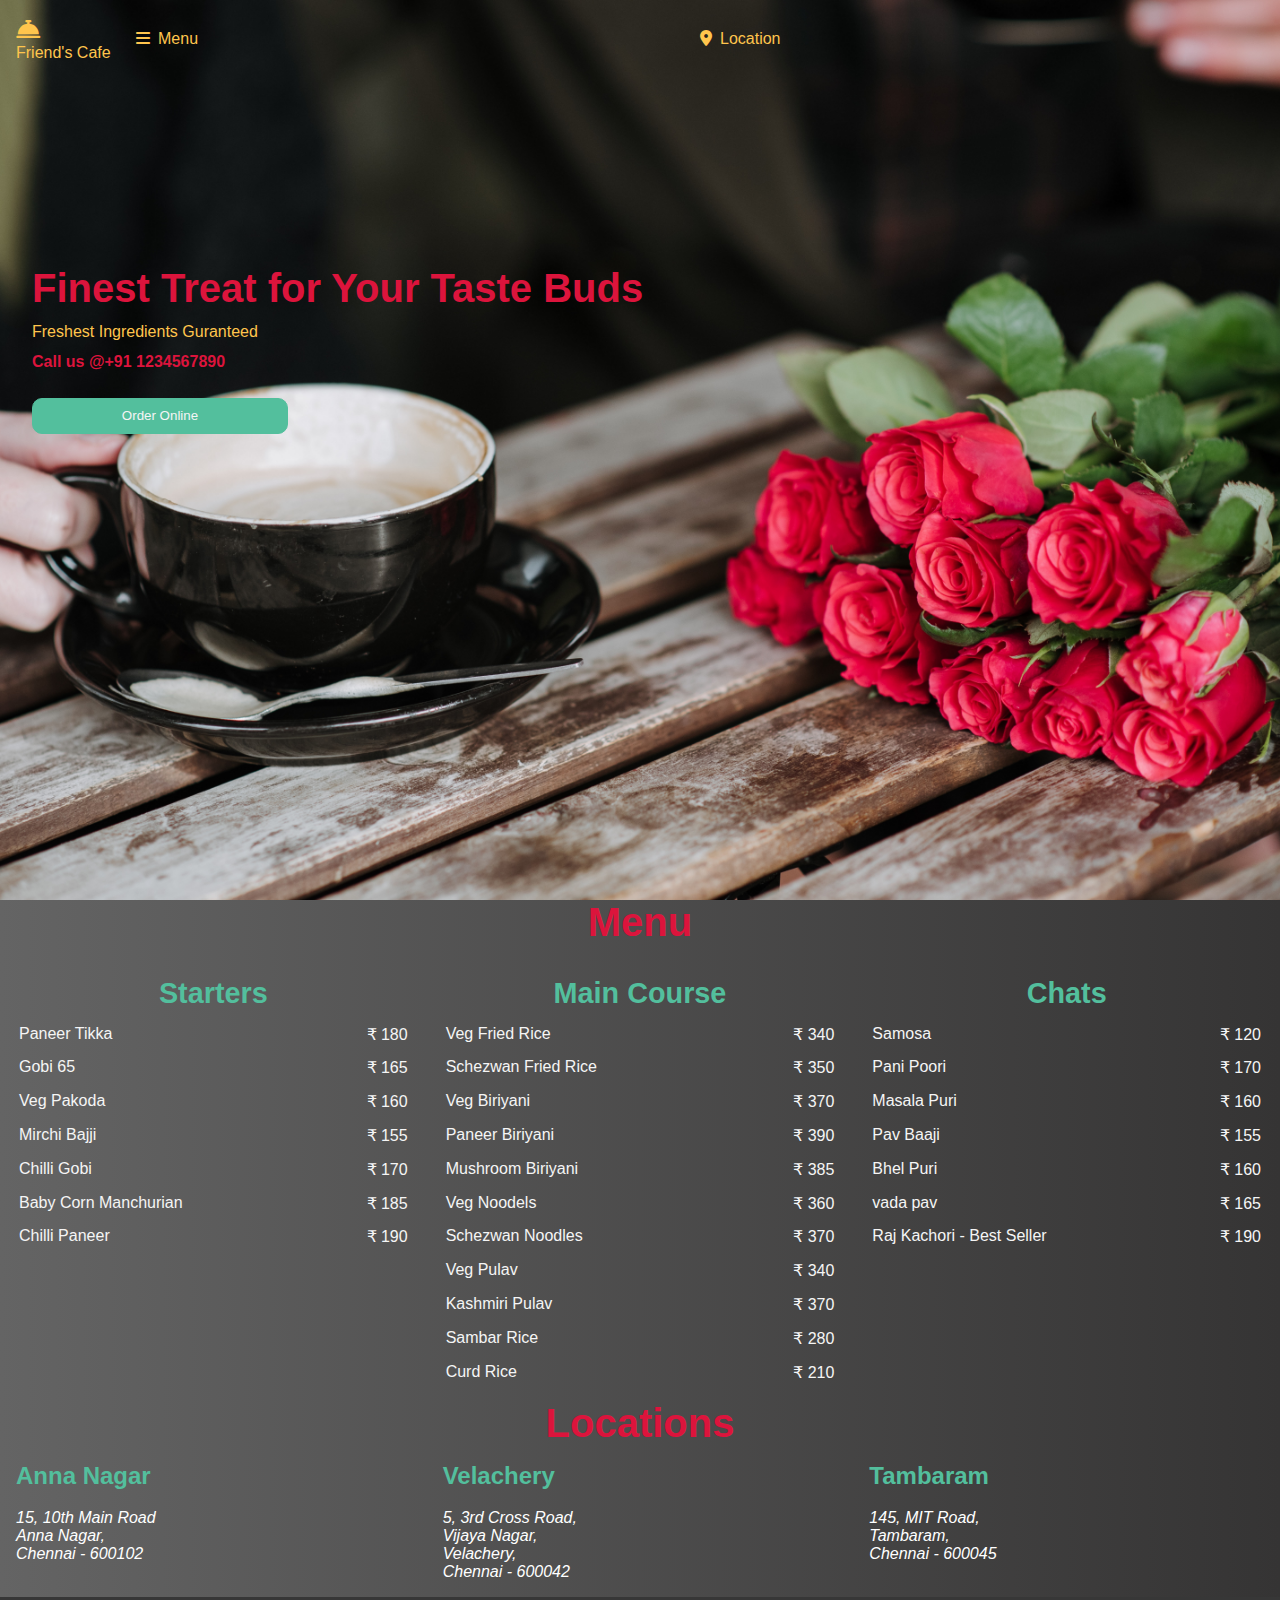
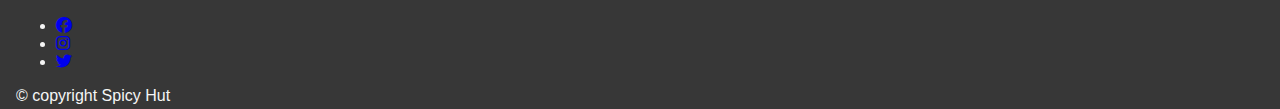
<file: password-generator/react/restaurant-intern/index.html>
<!DOCTYPE html>
<html lang="en">
<head>
    <meta charset="UTF-8">
    <meta http-equiv="X-UA-Compatible" content="IE=edge">
    <meta name="viewport" content="width=device-width, initial-scale=1.0">
    <link rel="stylesheet" href="https://cdnjs.cloudflare.com/ajax/libs/font-awesome/6.4.0/css/all.min.css">
    <link rel="stylesheet" href="css/style.css">
    <link rel="icon" href="/media/favicon.ico">
    <title>Friend's Cafe - Restaurant in Chennai</title>
</head>
<body>
    <div class="landing">
        <header>
            <a href="index.html"id="logo "><h2><i class="fa-solid fa-bell-concierge"></i></h2>Friend's Cafe</a>
            <nav>
                <a href=""><i class="fa-solid fa-bars"></i>Menu</a>
                <a href=""><i class="fa-solid fa-location-dot"></i>Location</a>
            </nav>
        </header>
        <div class="maintext">
            <div class="tagline1">
                Finest Treat for Your Taste Buds
            </div>
            <div class="tagline2">
                Freshest Ingredients Guranteed
            </div>
            <div class="callus">
                Call us @+91 1234567890         
            </div>
            <button>Order Online</button>
        </div>    
    </div>

    <h2 id="menuheading">Menu</h2>
    <div class="menu">
        <div class="starters">
            <table>
                <th colspan="2">Starters</th>
                <tr>
                    <td>Paneer Tikka</td>
                    <td>&#8377 180</td>
                </tr>
                <tr>
                    <td>Gobi 65</td>
                    <td>&#8377 165</td>
                </tr>
                <tr>
                    <td>Veg Pakoda</td>
                    <td>&#8377 160</td>
                </tr>
                <tr>
                    <td>Mirchi Bajji</td>
                    <td>&#8377 155</td>
                </tr>
                <tr>
                    <td>Chilli Gobi</td>
                    <td>&#8377 170</td>
                </tr>
                <tr>
                    <td>Baby Corn Manchurian</td>
                    <td>&#8377 185</td>
                </tr>
                <tr>
                    <td>Chilli Paneer</td>
                    <td>&#8377 190</td>
                </tr>
            </table>
        </div>
        <div class="maincourse">
            <table>
                <th colspan="2">Main Course</th>
                <tr>
                    <td>Veg Fried Rice</td>
                    <td>&#8377 340</td>
                </tr>
                <tr>
                    <td>Schezwan Fried Rice</td>
                    <td>&#8377 350</td>
                </tr>
                <tr>
                    <td>Veg Biriyani</td>
                    <td>&#8377 370</td>
                </tr>
                <tr>
                    <td>Paneer Biriyani</td>
                    <td>&#8377 390</td>
                </tr>
                <tr>
                    <td>Mushroom Biriyani</td>
                    <td>&#8377 385</td>
                </tr>
                <tr>
                    <td>Veg Noodels</td>
                    <td>&#8377 360</td>
                </tr>
                <tr>
                    <td>Schezwan Noodles</td>
                    <td>&#8377 370</td>
                </tr>
                <tr>
                    <td>Veg Pulav</td>
                    <td>&#8377 340</td>
                </tr>
                <tr>
                    <td>Kashmiri Pulav</td>
                    <td>&#8377 370</td>
                </tr>
                <tr>
                    <td>Sambar Rice</td>
                    <td>&#8377 280</td>
                </tr>
                <tr>
                    <td>Curd Rice</td>
                    <td>&#8377 210</td>
                </tr>
            </table>
        </div>
        <div class="chats">
            <table>
                <th colspan="2">Chats</th>
                <tr>
                    <td>Samosa</td>
                    <td>&#8377 120</td>
                </tr>
                <tr>
                    <td>Pani Poori</td>
                    <td>&#8377 170</td>
                </tr>
                <tr>
                    <td>Masala Puri</td>
                    <td>&#8377 160</td>
                </tr>
                <tr>
                    <td>Pav Baaji</td>
                    <td>&#8377 155</td>
                </tr>
                <tr>
                    <td>Bhel Puri</td>
                    <td>&#8377 160</td>
                </tr>
                <tr>
                    <td>vada pav</td>
                    <td>&#8377 165</td>
                </tr>
                <tr>
                    <td>Raj Kachori - Best Seller</td>
                    <td>&#8377 190</td>
                </tr>
            </table>
        </div>
    </div>
    <h2 id="locheading">Locations</h2>
        <div class="locations">
            <div class="annanagar">
                <h2>Anna Nagar</h2>
                <address>
                    15, 10th Main Road</br>
                    Anna Nagar,</br>
                    Chennai - 600102
                </address>
            </div>
            <div class="velachery">
                <h2>Velachery</h2>
                <address>
                    5, 3rd Cross Road,</br>
                    Vijaya Nagar,</br>
                    Velachery,</br>
                    Chennai - 600042
                </address>
            </div>
            <div class="Tambaram">
                <h2>Tambaram</h2>
                <address>
                    145, MIT Road,</br>
                    Tambaram,</br>
                    Chennai - 600045
                </address>
            </div>
        </div>
        
        <footer>
            <div class="social-menu">
                <ul>
                    <li><a href="#" target="blank"><i class="fab fa-facebook"></i></i></a></li>
                    <li><a href="#" target="blank"><i class="fab fa-instagram"></i></a></li>
                    <li><a href="#" target="blank"><i class="fab fa-twitter"></i></a></li>
                </ul>
            </div>
            <div id="copyright">&#169 copyright Spicy Hut</div>
        </footer>
</body>
</html>
</file>
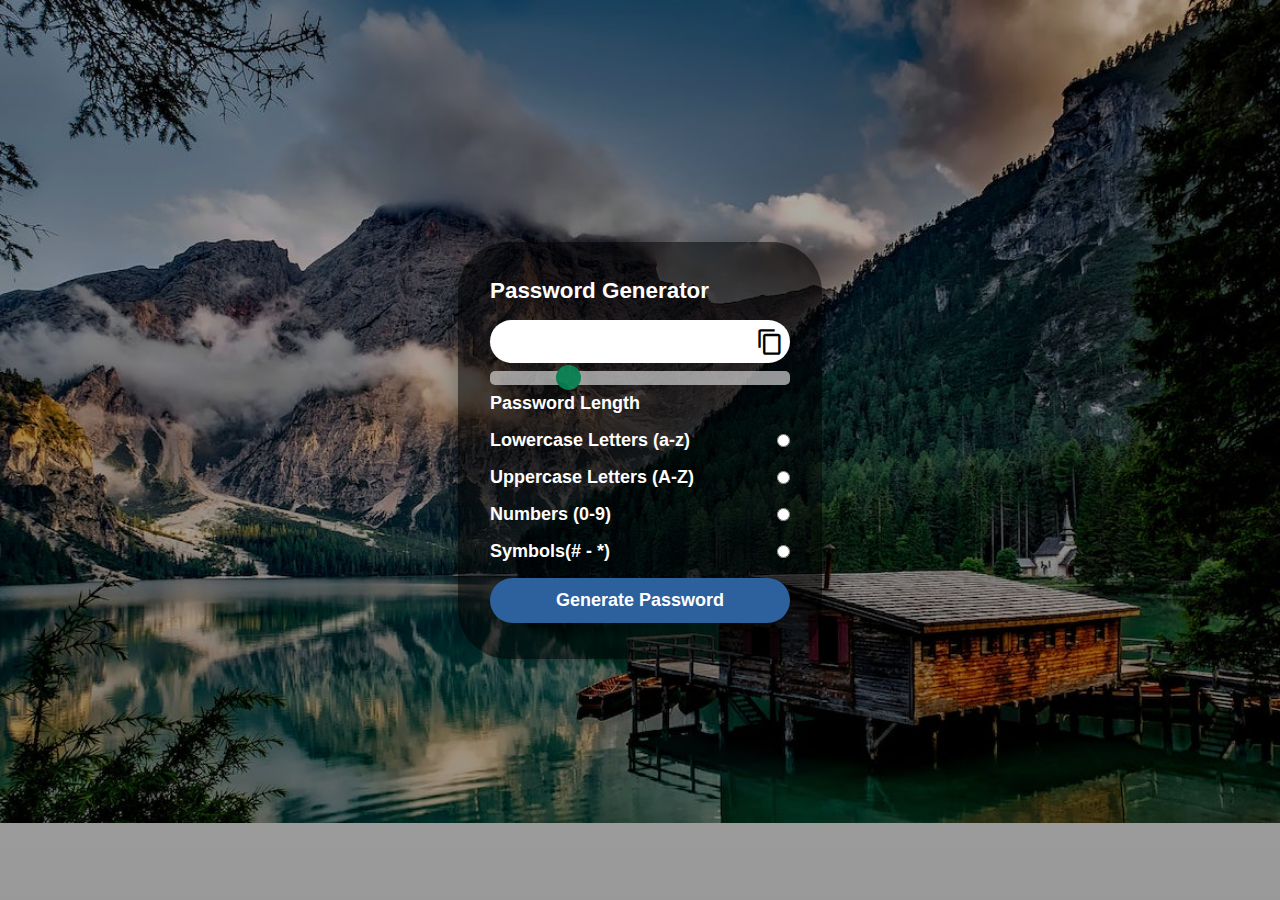
<file: password-generator/file.html>
<!DOCTYPE html>
<html lang="en">
<head>
    <meta charset="UTF-8">
    <meta name="viewport" content="width=device-width, initial-scale=1.0">
    <title>Password generator</title>
    <link href="https://fonts.googleapis.com/icon?family=Material+Icons"
      rel="stylesheet">
    <link rel="stylesheet" href="style.css">
</head>
<body>
    <div class="container">
        <h1 class="head">Password Generator</h1>
        <div class="inputBox">
            <input type="text" class="passbox" id="passbox" disabled>
            <span class="material-icons" id="copyicon">content_copy</span>
        </div>
        <input type="range" min="1" max="30" value="8" id="inputslider" class="slider">
        <div class="row">
            <p>Password Length</p>
            <span id="sliderValue"></span>
        </div>
        <div class="row">
        <label for="lowecase">Lowercase Letters (a-z)</label>
        <input type="radio" name="lowercase" id="lowercase">
        </div>
        <div class="row">
        <label for="lowecase">Uppercase Letters (A-Z)</label>
        <input type="radio" name="uppercase" id="uppercase">
        </div>
        <div class="row">
        <label for="numbers">Numbers (0-9)</label>
        <input type="radio" name="numbers" id="numbers">
        </div>
        <div class="row">
        <label for="symbols">Symbols(# - *)</label>
        <input type="radio" name="symbols" id="symbols">
        </div>
        <button type="button" class="btn" id="btn">Generate Password</button>
        <script src="script.js"></script>
    </div>
</body>
</html>
</file>
<file: password-generator/react/restaurant-intern/css/style.css>
:root{
    --red:crimson;
    --green:#53BF9D;
    --yellow:#FFC54D;
    --white:whitesmoke;
}

body,h2{
    margin:0;
    font-family: Arial, Helvetica, sans-serif;
}

.landing{
    background-image:url('../media/1.jpg');
    background-size: cover;
    background-position: center;
    height:100vh;
    color:var(--white);
}

header a{
    color:var(--white);
    text-decoration: None;
    display: inline;
    color:var(--yellow);
    min-width: 120px;
}


header{
    display:flex;
    padding: 1em;
    flex-wrap: wrap;
    row-gap: 1em;
}

#logo{
    flex:3;
    font-size: 2em;
    color:var(--yellow);
    min-width: 260px;
}

header h2 i,nav a i{
    margin-right: .5em;
}

nav{
    flex:2;
    display:flex;
    align-items: center;
}

nav a{
    flex:1;
}

nav a:hover{
    color:var(--green);
}

.maintext{
    display:flex;
    flex-direction: column;
    height:50vh;
    justify-content: center;
    padding:2em;
}

.maintext div{
    margin-top: .75em;
}

.tagline1{
    font-size:2.5em;
    font-weight: bolder;
    color: var(--red);
}

.maintext button{
    width:20vw;
    margin-top: 2em;
    border-radius: 10px;
    padding:.7em;
    color: var(--white);
    background-color:var(--green);
    border: 1px solid var(--green);
}

.tagline2{
    color:var(--yellow);
    font-size:1em;
}

.callus{
    color:var(--red);
    font-weight:bolder;
    font-size:1em;
}

#menuheading,#locheading{
    background:linear-gradient(to right,rgb(100, 100, 100),rgb(53, 52, 52));
    font-size:2.5em;
    color:var(--red);
    display: flex;
    justify-content: center;
}

.menu{
    display:grid;
    grid-template-columns: repeat(auto-fit,minmax(320px,1fr));
    background:linear-gradient(to right,rgb(100, 100, 100),rgb(53, 52, 52));
    color:var(--white);
}

.maincourse{
    grid-row: span 2;
}

.menu tr{
    display:flex;
    justify-content: center;
    margin-top:.8em;
    color:var(--white);
}

.menu th{
    color:var(--green);
    font-size: 1.8em;
}

.menu td:nth-child(1){
    flex:1;
    justify-self: left;
}

.menu td:nth-child(2){
    justify-self: right;
}

table{
    width:100%;
    padding:1em;
}

.locations{
    background:linear-gradient(to right,rgb(100, 100, 100),rgb(53, 52, 52));
    color:white;
    display: flex;
    flex-wrap:wrap;
}

.locations h2{
    color:var(--green);
    margin-bottom: .8em;
}

.locations div{
    padding:1em;
    flex:1;
    min-width:220px;
}

footer{
    background-color: rgb(55, 55, 55);
    color:var(--white);
    padding:.25em 1em;
}
</file>
<file: password-generator/style.css>
*{
    margin: 0;
    padding: 0;
    box-sizing: border-box;
    font-family: sans-serif;
}

body{
    max-width: 100vw;
    min-height: 100vh;
    display: flex;
    justify-content: center;
    align-items: center;
    color: #fff;
    font-weight: 600;
    background-image: linear-gradient(rgba(0,0,0,.3),rgba(0,0,0,.4)),url('./italy-mountains-dawn-daybreak-147411.jpeg');
    background-size: 100%;
    background-repeat: no-repeat;
}
.head{
    color: #fff;
    font-weight: bold;
}
.container{
    padding: 28px 32px;
    display: flex;
    flex-direction: column;
    background: transparent;
    background-color: rgba(0,0,0,0.6);
	color: rgba(256,256,256,0.7);
    box-shadow: 0px 0px 30px  rgba(0,0,0,0.4);
    border-radius: 50px;
}

.container h1{
    font-size: 1.4rem;
    margin-block: 8px;
}
.inputBox{
    position: relative;
}
.inputBox span:hover{
    background-color: #2c619e;
}

.inputBox span{
    position: absolute;
    top: 16px;
    right: 6px;
    color: #000;
    font-size: 28px;
    cursor: pointer;
}
.passbox{
    background-color: #fff;
    border: none;
    outline: none;
    padding: 10px;
    width: 300px;
    border-radius: 4px;
    font-size: 20px;
    margin-block: 8px;
    border-radius: 100px;
}
.slider {
    -webkit-appearance: none;
    width: 100%;
    height: 14px;
    border-radius: 5px;
    background: #d3d3d3;
    outline: none;
    opacity: 0.7;
    -webkit-transition: .2s;
    transition: opacity .2s;
  }
  .slider:hover {
    opacity: 1;
  }
  .slider::-webkit-slider-thumb {
    -webkit-appearance: none;
    appearance: none;
    width: 25px;
    height: 25px;
    border-radius: 50%;
    background: #04AA6D;
    cursor: pointer;
  }
  
  .slider::-moz-range-thumb {
    width: 25px;
    height: 25px;
    border-radius: 50%;
    background: #04AA6D;
    cursor: pointer;
  }
.row{
    display: flex;
    margin-block: 8px;
}

.row p, .row label{
    flex-basis: 100%;
    font-size: 18px;
    color: #fff;
}

.row input[type="checkbox"]{
    width: 20px;
    height: 20px;
}

.btn{
    border: none;
    outline: none;
    background-color: #2c619e;
    padding: 12px 24px;
    color: #fff;
    font-size: 18px;
    margin-block: 8px;
    font-weight: 700;
    cursor: pointer;
    border-radius: 4px;
    border-radius: 100px;
}

.btn:hover{
    background-color: #0066ff;
}
</file>
